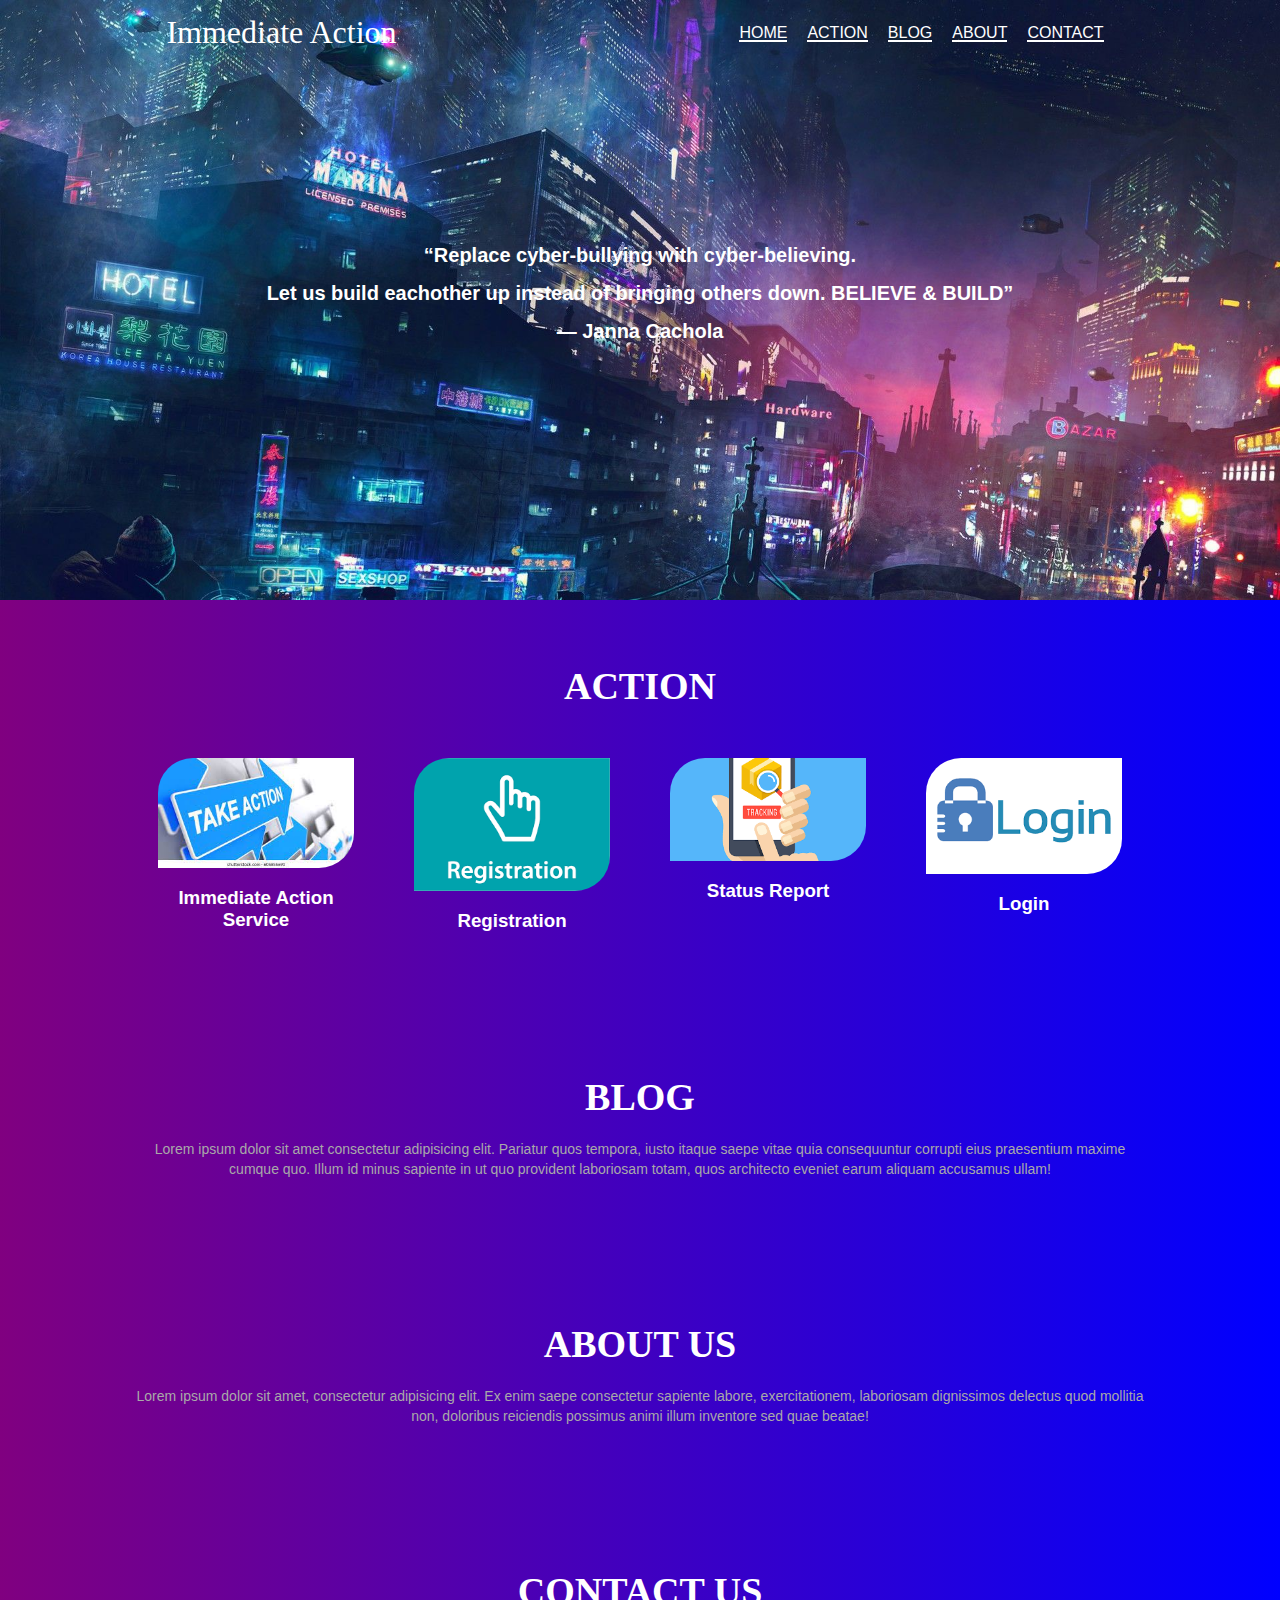
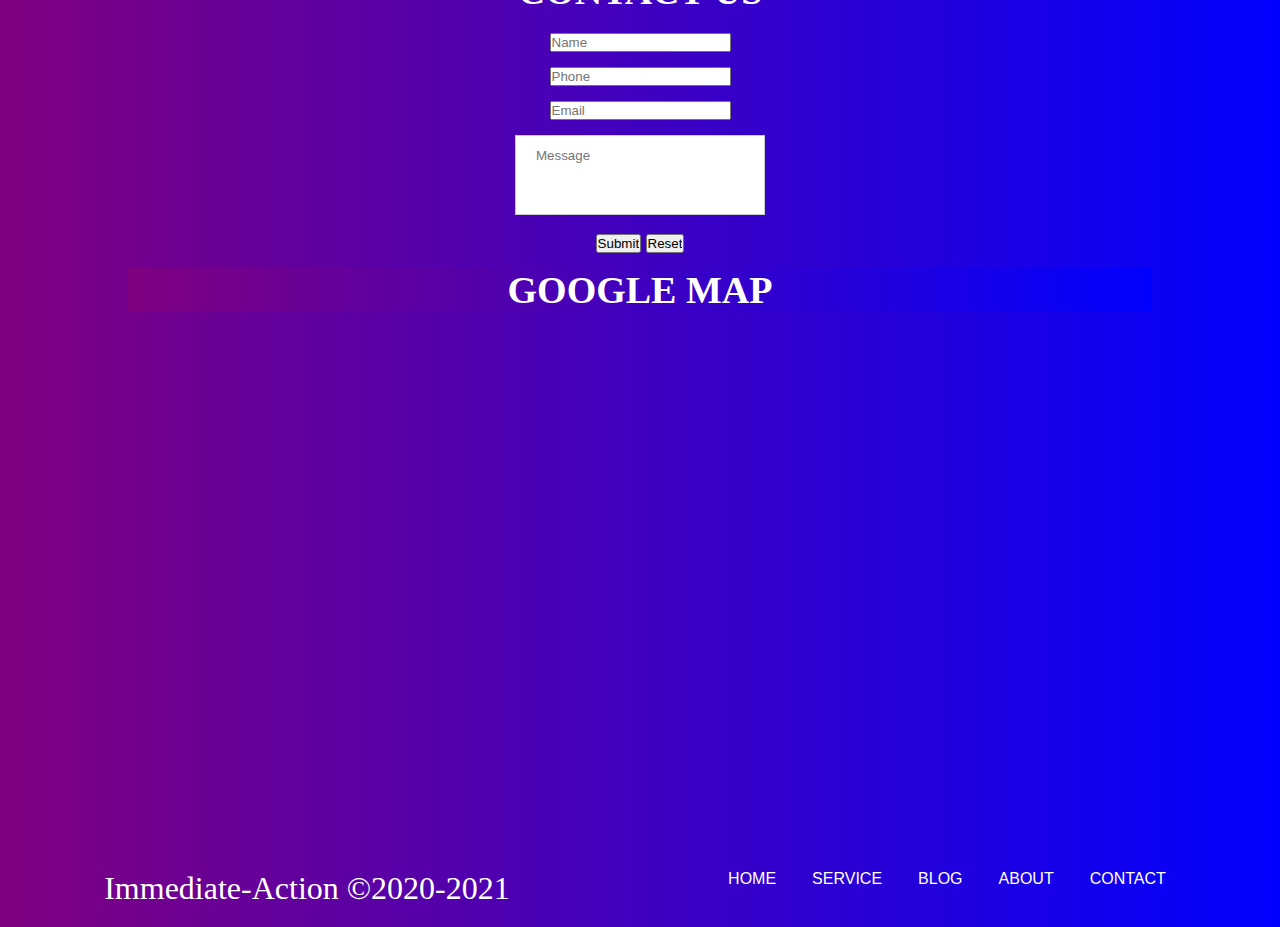
<file: index.html>
<!DOCTYPE html>
<html lang="en">
<head>
    <meta charset="UTF-8">
    <meta name="viewport" content="width=device-width, initial-scale=1.0">
    <title>Immediate Action</title>
    <link rel="stylesheet" href="css/temp.css">
</head>
<body>
    
        <div class="Nav">
            <div class="Logo">
                <a href="#">Immediate Action</a> 
            </div>  

                <div class="navbar_items">
                <ul>
                <li><a href="#">Home</a></li>
                <li><a href="#Service">Action</a></li>
                <li><a href="#Blog">Blog</a></li>
                <li><a href="#About">About</a></li>
                <li><a href="#Contact">Contact</a></li>
                </ul>
                </div>
            
         </div>
    
    
<!--this is slogan <img src="images/download.jpg" alt="">-->
<div class="banner_image">
    <div class="banner_content">
        <h1 class="glow">“Replace cyber-bullying with cyber-believing.
            <br><span>Let us build eachother up instead of bringing others down. BELIEVE & BUILD”<span><br> ― Janna Cachola</h1>
        
    </div>	
</div>

    <!--this is service section-->
    <div class="Services" id="Service">
		<h1 class="title glow">Action</h1>
		
		<div class="diff_services">
			<div class="diff_services_item col-4 col-s-4">
				<img src="images/download3.jpg" alt="service_image">
				<h3 class="sub_title"><a href="link/track.html" target="_self">Immediate Action Service</a></h3>
				
			</div>
			<div class="diff_services_item col-4 col-s-4">
				<img src="images/download1.png" alt="service_image">
				<h3 class="sub_title"><a href="link/registration form.html" target="_self">Registration</a></h3>
				
			</div>
			<div class="diff_services_item col-4 col-s-4">
				<img src="images/download.png" alt="service_image">
				<h3 class="sub_title"><a href="link/dashboard/track.html" target="_self">Status Report</a></h3>
				
			</div>
			<div class="diff_services_item col-4 col-s-4">
				<img src="images/download2.png" alt="service_image">
				<h3 class="sub_title"><a href="link/ALP.html"target="_self">Login</a></h3>
			
			</div>
		<!--	<div class="diff_services_item">
				<img src="images/download5.jpg" alt="service_image">
                <h3 class="sub_title"><a href="link/special.html" target="_self">Special Offer</a></h3>
                <p>CLICK ON SPECIAL OFFER</p>
				
			</div>-->
		</div>
	</div>
<!--this blog section-->
         <div class="Blog" id="Blog">
             <h1 class="title glow">Blog</h1>
             <p>Lorem ipsum dolor sit amet consectetur adipisicing elit. Pariatur quos tempora, iusto itaque saepe vitae quia consequuntur corrupti eius praesentium maxime cumque quo. Illum id minus sapiente in ut quo provident laboriosam totam, quos architecto eveniet earum aliquam accusamus ullam!</p>
         </div>
     
<!--this about section-->
         <div class="About" id="About">
            <h1 class="title glow">About Us</h1>
             <p>Lorem ipsum dolor sit amet, consectetur adipisicing elit. Ex enim saepe consectetur sapiente labore, exercitationem, laboriosam dignissimos delectus quod mollitia non, doloribus reiciendis possimus animi illum inventore sed quae beatae!</p>
         </div>         
<!--this is contact section-->
         <div class="Contact" id="Contact">
             <h1 class="title  glow">CONTACT US</h1>
             <div class="form_wrapper">
                 <div class="form_input">
                     <input type="text" placeholder="Name">
                 </div>
                 
                <div class="form_input">
                    <input type="number" placeholder="Phone">
                </div>
                <div class="form_input">
                    <input type="email" placeholder="Email">
                </div>
                <div class="form_input">
                    <textarea placeholder="Message"></textarea>
                </div>
                <div class="btn">
                    <input type="button" value="Submit">
                    <input type="button" value="Reset">
                </div>
            </div>

            
         <div class="mapouter">
             
             <h1 class="title glow">GOOGLE MAP</h1>
            <iframe src="https://www.google.com/maps/embed?pb=!1m18!1m12!1m3!1d14679.908889296396!2d77.50201656920206!3d23.097929646283394!2m3!1f0!2f0!3f0!3m2!1i1024!2i768!4f13.1!3m3!1m2!1s0x397c46466bc255f5%3A0x82067f63d12553af!2sMandideep%2C%20Bhopal%2C%20Madhya%20Pradesh%20462046!5e0!3m2!1sen!2sin!4v1600699765664!5m2!1sen!2sin" width="600" height="450" frameborder="0" style="border:0;" allowfullscreen="" aria-hidden="false" tabindex="0"></iframe>
        </div>
    </div>   
<!--END OF Website-->


<div class="footer">
    <div class="Logo">
        <a href="#">Immediate-Action &#169;2020-2021</a> 
    </div>  
    
    
    
 	 <div class="navbar_items_footer">
        <ul>
        <li><a href="#">Home</a></li>
        <li><a href="#Service">Service</a></li>
        <li><a href="#Blog">Blog</a></li>
        <li><a href="#About">About</a></li>
        <li><a href="#Contact">Contact</a></li>
        </ul>
        </div>
        
</div>



</body>
</html>
</file>
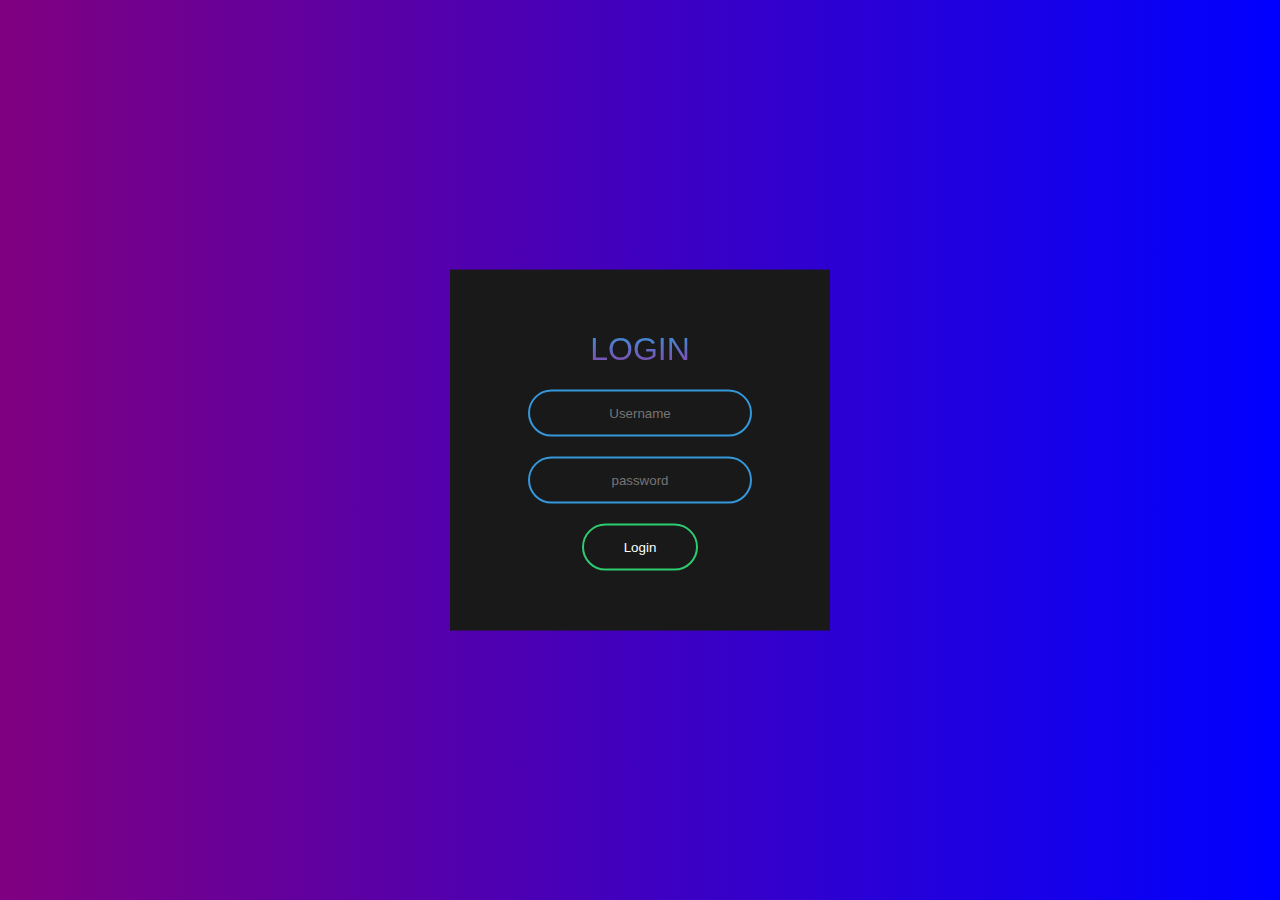
<file: link/ALP.html>
<!DOCTYPE html>
<html lang="en">
<head>
    <meta charset="UTF-8">
    <meta http-equiv="X-UA-Compatible" content="IE=edge">
    <meta name="viewport" content="width=, initial-scale=1.0">
    <title>Login page</title>
    <link rel="stylesheet" href="css/ALP.css">
</head>
<body>
    <form class="box" action="index.html" method="POST">
    <h1>Login</h1>
    <input type="text" name="" placeholder="Username">
    <input type="password" name="" placeholder="password">
    <input type="submit" name="" value="Login">
</form>
</body>
</html>
</file>
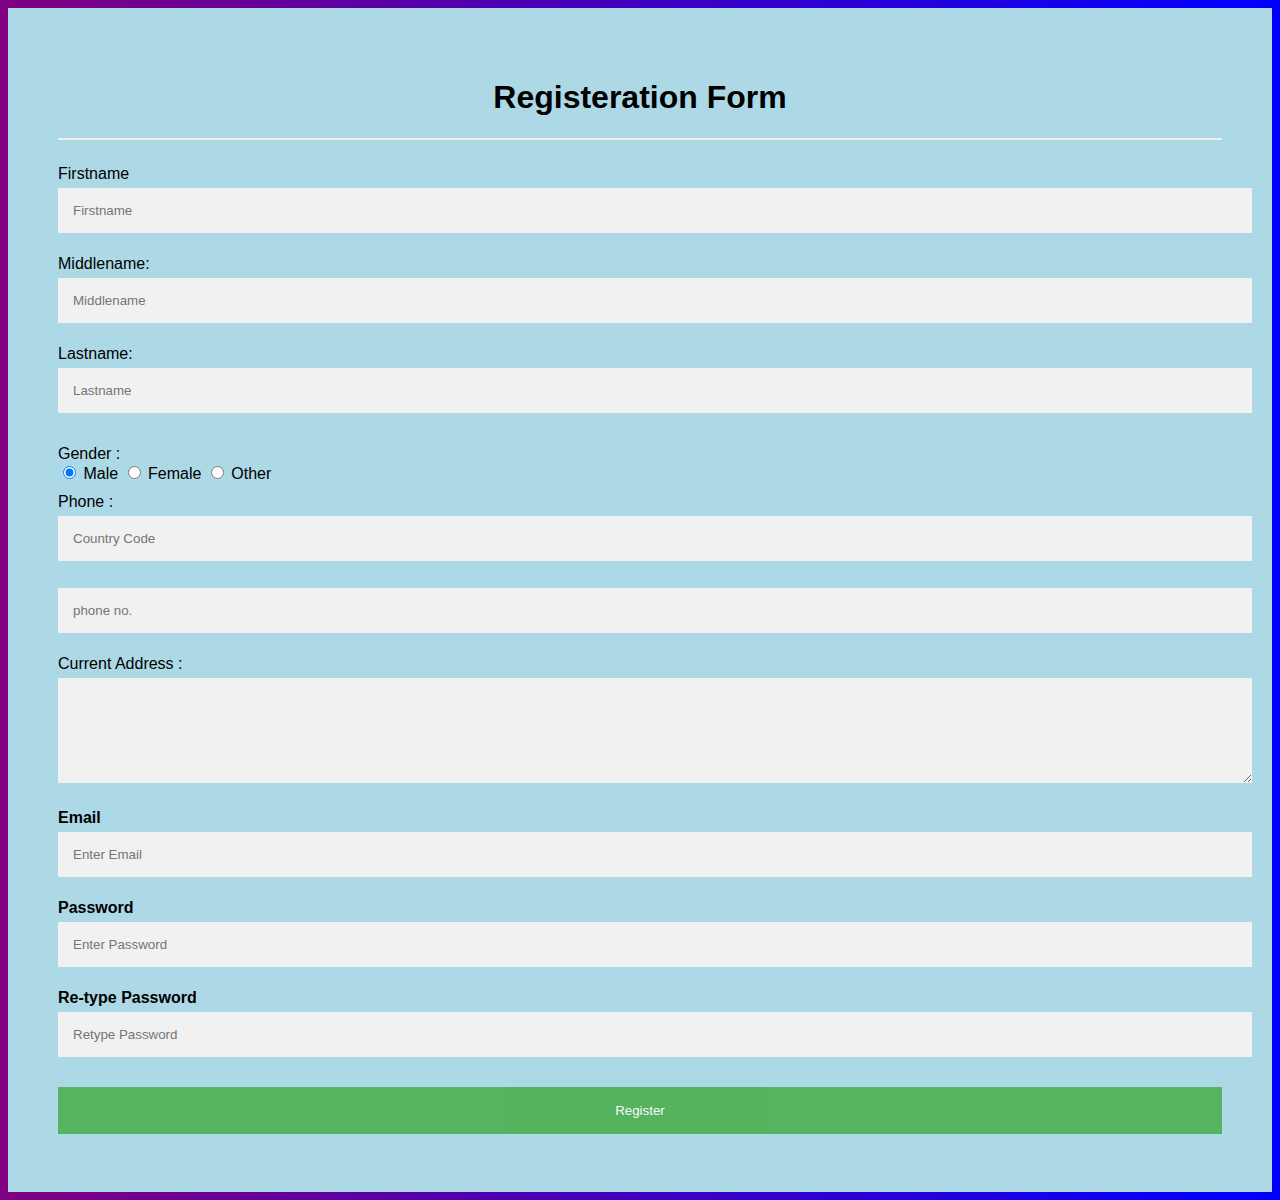
<file: link/registration form.html>
<!DOCTYPE html>  
<html>  
<head>  
<meta name="viewport" content="width=device-width, initial-scale=1">  
<style>  
body{  
  font-family: Calibri, Helvetica, sans-serif;  
  background-image: linear-gradient(to right, purple, blue);
}  
.container {  
    padding: 50px;  
  background-color: lightblue;  
}  

  
input[type=text], input[type=password], textarea {  
  width: 100%;  
  padding: 15px;  
  margin: 5px 0 22px 0;  
  display: inline-block;  
  border: none;  
  background: #f1f1f1;  
}  
input[type=text]:focus, input[type=password]:focus {  
  background-image: linear-gradient(to right, rgb(64, 255, 223), rgb(238, 255, 0)); 
  outline: none;  
}  
 div {  
            padding: 10px 0;  
         }  
hr {  
  border: 1px solid #f1f1f1;  
  margin-bottom: 25px;  
}  
.registerbtn {  
  background-color: #4CAF50;  
  color: white;  
  padding: 16px 20px;  
  margin: 8px 0;  
  border: none;  
  cursor: pointer;  
  width: 100%;  
  opacity: 0.9;  
}  
.registerbtn:hover {  
  opacity: 1;  
}  
</style>  
</head>  
<body>  
<form>  
  <div class="container">  
  <center>  <h1>Registeration Form</h1> </center>  
  <hr>  
  <label> Firstname </label>   
<input type="text" name="firstname" placeholder= "Firstname" size="15" required />   
<label> Middlename: </label>   
<input type="text" name="middlename" placeholder="Middlename" size="15" required />   
<label> Lastname: </label>    
<input type="text" name="lastname" placeholder="Lastname" size="15"required />   

<div>  
<label>   
Gender :  
</label><br>  
<input type="radio" value="Male" name="gender" checked > Male   
<input type="radio" value="Female" name="gender"> Female   
<input type="radio" value="Other" name="gender"> Other  
  
</div>  
<label>   
Phone :  
</label>  
<input type="text" name="country code" placeholder="Country Code" size="4"/ required/>   
<input type="text" name="phone" placeholder="phone no." size="10"/ required>   
Current Address :  
<textarea cols="80" rows="5" placeholder="Current Address" value="address" required>  
</textarea>  
 <label for="email"><b>Email</b></label>  
 <input type="text" placeholder="Enter Email" name="email" required>  
  
    <label for="psw"><b>Password</b></label>  
    <input type="password" placeholder="Enter Password" name="psw" required>  
  
    <label for="psw-repeat"><b>Re-type Password</b></label>  
    <input type="password" placeholder="Retype Password" name="psw-repeat" required>  
    <button type="submit" class="registerbtn">Register</button>    
</form>  
</body>  
</html>
</file>
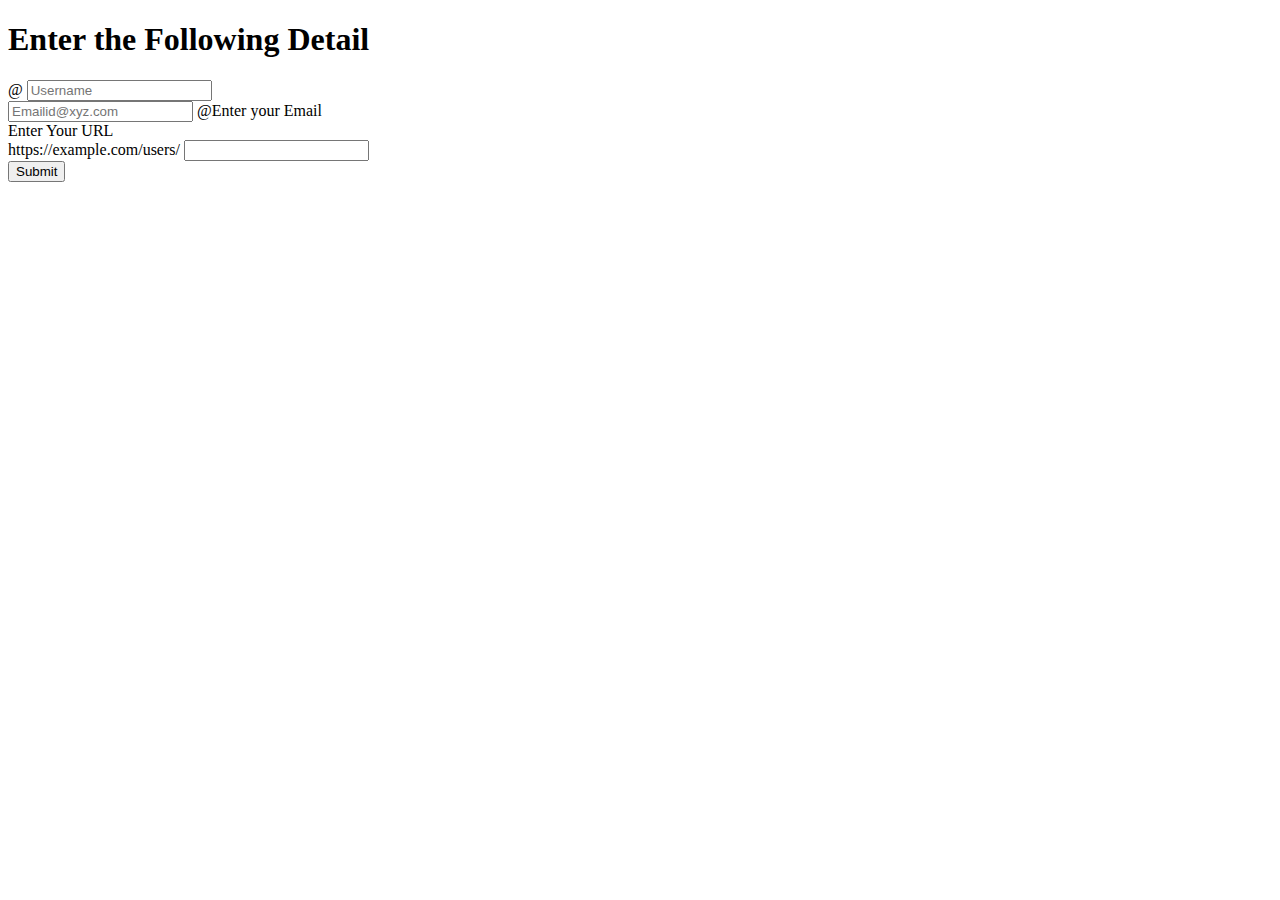
<file: link/track.html>
<!DOCTYPE html>
<html lang="en">
<head>
    <meta charset="UTF-8">
    <meta name="viewport" content="width=device-width, initial-scale=1.0">
    <title>Immediate-Action</title>
    <link href="https://cdn.jsdelivr.net/npm/bootstrap@5.0.0-beta3/dist/css/bootstrap.min.css" rel="stylesheet" integrity="sha384-eOJMYsd53ii+scO/bJGFsiCZc+5NDVN2yr8+0RDqr0Ql0h+rP48ckxlpbzKgwra6" crossorigin="anonymous">

</head>
<body>
  <div class="container">
    <h1>Enter the Following Detail</h1>
    <form action="">
    <div class="input-group mb-3">
        <span class="input-group-text" id="basic-addon1">@</span>
        <input type="text" class="form-control" placeholder="Username" aria-label="Username" aria-describedby="basic-addon1">
      </div>
      
      <div class="input-group mb-3">
        <input type="text" class="form-control" placeholder="Emailid@xyz.com" aria-label="Recipient's username" aria-describedby="basic-addon2">
        <span class="input-group-text" id="basic-addon2">@Enter your Email</span>
      </div>
      
      <label for="basic-url" class="form-label">Enter Your URL</label>
      <div class="input-group mb-3">
        <span class="input-group-text" id="basic-addon3">https://example.com/users/</span>
        <input type="text" class="form-control" id="basic-url" aria-describedby="basic-addon3">
      </div>
      
    <!--  <div class="input-group mb-3">
        <span class="input-group-text">$</span>
        <input type="text" class="form-control" aria-label="Amount (to the nearest dollar)">
        <span class="input-group-text">.00</span>
      </div>
      
      <div class="input-group mb-3">
        <input type="text" class="form-control" placeholder="Username" aria-label="Username">
        <span class="input-group-text">@</span>
        <input type="text" class="form-control" placeholder="Server" aria-label="Server">
      </div>
      
      <div class="input-group">
        <span class="input-group-text">With textarea</span>
        <textarea class="form-control" aria-label="With textarea"></textarea>
      </div>
    -->
    
<button type="submit" class="btn btn-primary btn-sm">Submit</button>
</form>
</div>
</body>
</html>
</file>
<file: css/temp.css>
*{
	margin: 0;
	padding: 0;
	box-sizing: border-box;
	outline: none;
	list-style: none;
	text-decoration: none;
	font-family: 'Josefin Sans', sans-serif;
}

h1.title{
	margin-bottom: 20px;
	color: white;
	font-family: 'Allura';
	text-transform: uppercase;
	font-size: 38px;
	/*
	word-spacing: 25px;
    letter-spacing: 5px;*/
   
}



p{
	margin-bottom: 15px;
	font-size: 14px;
	line-height: 20px;
	color: #a9a9a9;
}
.Nav{
	width: 100%;
	height: 65px;
	position: absolute;
	display: flex;
	justify-content: space-around;
	align-items: center;
}

.Logo a{
	font-family: 'Allura', cursive;
	font-size: 32px;
	color: #ffffff;
}

.navbar_items ul{
	display: flex;
}

.navbar_items ul li{
	margin: 0 10px;
}

.navbar_items ul li a {
    display: inline-block;
    text-transform: uppercase;
    color: #fff;
    position: relative;
}

.navbar_items ul li a::after {
     content: '';
     position: absolute;
     width: 100%;
     transform: scaleX(1);
     height: 2px;
     bottom: 0;
     left: 0;
     background-color:#fff;
     transform-origin: bottom left;
     transition: transform .3s ease-in-out;
 }

.navbar_items ul li a:hover::after {
     transform: scaleX(0);
     transform-origin: bottom right;
 }
/* banner_image */
.banner_image{
	background: url('../images/702551.jpg') no-repeat ,top center;
	background-size: cover;
	width: 100%;
	height: 600px;
	display: flex;
	justify-content: center;
	align-items: center;
}

.banner_content{
	text-align: center;
	color: #fff;
}

.banner_content h1{
	
	line-height: 38px;
	margin-bottom: 15px;
}

.banner_content h1 span{
	color: #fff;
}
.glow {
	font-size: 20px;
	color: #fff;
	text-align: center;
	animation: glow 1s ease-in-out infinite alternate;
  }
  
  @-webkit-keyframes glow {
	from {
	  text-shadow: 0 0 10px #fff, 0 0 20px #fff, 0 0 30px #2417d8, 0 0 40px #e60073, 0 0 50px #2417d8, 0 0 60px #e60073, 0 0 70px #2417d8;
	}
	
	to {
	  text-shadow: 0 0 20px #fff, 0 0 30px #2417d8, 0 0 40px #ff4da6, 0 0 50px #2417d8, 0 0 60px #ff4da6, 0 0 70px #2417d8, 0 0 80px #ff4da6;
	}

  }
.slogan,
.About,
.Services,
.Contact,
.Blog{

	text-align: center;
	padding: 5% 10%;
}
/* Services  */

.Services{
	
	background-image: linear-gradient(to right, purple, blue);
	
}

.diff_services {
    
	/*width: 25%;
	margin-top: 35px;*/
    display: flex;
    justify-content: space-between;
}

 .diff_services_item {
	width: 25%; 
	margin: 0px 0px 0px 0px;
/*	float: left;*/
}

.diff_services ::after {
	content: "";
	display: table;
	clear: both;
  }
  

.diff_services_item img {
	width: 100%; 
	border-radius: 50px 0px;
	padding: 15px ; 
	
	
}

.diff_services_item h3 a{
    color: white;
    
}


/*blog  padding: 0 auto 15px;
margin-bottom: 25px auto 25px;*/
.Blog{
	
	background-image: linear-gradient(to right, purple, blue);
	
}
/* About us*/
.About{
	background-image: linear-gradient(to right, purple, blue);

}


/* Contact us */

.Contact{
	background-image: linear-gradient(to right, purple, blue);
}

.form_wrapper .form_input{
	margin-bottom: 15px;
	
}

.form_wrapper .form_input input[type="text"] .form_input[type="number"].form_input[type="email"]{
	width: 250px;
	padding: 12px 20px; 
	border: 1px solid #ccc;
}

.form_wrapper .form_input textarea{
	width: 250px;
	padding: 12px 20px; 
	height: 80px;
	resize: none;
	border: 1px solid  #ccc;
}
/* MAP */
.mapouter h1{
	margin-top: 15px;
	color: white;
	background-image: linear-gradient(to right, purple, blue);
}

/* footer */
.footer{
	width: 100%;
	background-image: linear-gradient(to right, purple, blue);
	color: white;
	padding: 20px 0;
	justify-content: space-around;
	display: flex;
}


.footer a{
	padding: 8px;
	color: white;
	
}

.footer ul{
	
	display: flex;
	color: white;
}

.footer ul li{
	margin: 0 10px;
	color: white;
}

.navbar_items_footer {
    text-transform: uppercase;
    color: white;
}


.navbar_items_footer :hover{
    animation: navbar_items_footer  1s ease-in-out;
    animation-iteration-count: 1;
}

@keyframes  navbar_items_footer 
{
    15%
    {
        transform: translateX(5px);
    }
    30%
    {
        transform: translateX(-5px);
    }
    50%
    {
        transform: translateX(3px);
    }
    65%
    {
        transform: translateX(-3px);
    }
    80%
    {
        transform: translateX(2px);
    }
    100%
    {
        transform: translateX(0);
    }
}


@media (max-width: 720px){

	.nav{
		height: auto;
		flex-direction: column; 
	}

	.Logo a{
		
		margin-bottom: 12px;
		font-size: 12px;
	}

	.navbar_items ul{
		height: 20px;
		flex-direction: column;
	}
		

	/*.navbar_items ul li{
		
	}*/
	.banner_image{
		background: url('../images/702551.jpg') no-repeat ,top center;
		background-size: cover;
		width: 100%;
		height: 600px;
		display: flex;
		justify-content: center;
		align-items: center;
	}
	
	
	.banner_content{
		text-align: center;
		color: #fff;
		
	}
	
	.banner_content h1{
		
		height: vh;
		margin-bottom: auto;
	}
	
	.banner_content h1 span{
		color: #fff;
	}

	
 	
.Services{
	height: 230px;
	flex-direction: column;
	
}


	
 	.blog .About .Contact{
		flex-direction: column;
	 }
	
	 
	.mapouter iframe{
		max-height:vh;
			max-width: auto;
	padding-right: 80px;
		flex-direction: column;

	}

}

[class*="col-"] {
	flex-direction: column;
	float: left;
	padding: 15px;
  }
  

@media only screen and (min-width: 600px) {
	/* For tablets: */
	.col-s-1 {width: 8.33%;}
	.col-s-2 {width: 16.66%;}
	.col-s-3 {width: 25%;}
	.col-s-4 {width: 33.33%;}
	.col-s-5 {width: 41.66%;}
	.col-s-6 {width: 50%;}
	.col-s-7 {width: 58.33%;}
	.col-s-8 {width: 66.66%;}
	.col-s-9 {width: 75%;}
	.col-s-10 {width: 83.33%;}
	.col-s-11 {width: 91.66%;}
	.col-s-12 {width: 100%;}
  }
  @media only screen and (min-width: 768px) {
	/* For desktop: */
	.col-1 {width: 8.33%;}
	.col-2 {width: 16.66%;}
	.col-3 {width: 25%;}
	.col-4 {width: 33.33%;}
	.col-5 {width: 41.66%;}
	.col-6 {width: 50%;}
	.col-7 {width: 58.33%;}
	.col-8 {width: 66.66%;}
	.col-9 {width: 75%;}
	.col-10 {width: 83.33%;}
	.col-11 {width: 91.66%;}
	.col-12 {width: 100%;}
  }
}
</file>
<file: link/css/ALP.css>
body{
    margin: 0 ;
    padding: 0;
    font-family: sans-serif;
    min-height: 100vh;
    background-image: linear-gradient(to right, purple, blue);
}
.box{
    width: 300px;
    padding: 40px;
    position: absolute;
    top: 50%;
    left: 50%;
    transform: translate(-50%,-50%);
    background: #191919;
    text-align: center;

}

.box h1{
    
    background: -webkit-linear-gradient(#3498db,#8b42aa);
  -webkit-background-clip: text;
  -webkit-text-fill-color: transparent;
    text-transform: uppercase;
    font-weight: 500;

}

.box input[type = "text"],.box input[type = "password"]{
    border: 0;
    background: none;
    display: block;
    margin: 20px auto;
    text-align: center;
    border: 2px solid #3498db ;
    padding: 14px 10px;
    width: 200px;
    outline: none;
    color: white;
    border-radius: 24px;
    transition: 0.25s;

}
.box input[type = "text"]:focus,.box input[type = "password"]:focus{
    width: 280px;
    border-color: #2ecc71;
}

.box input[type = "submit"]{
    border: 0;
    background: none;
    display: block;
    margin: 20px auto;
    text-align: center;
    border: 2px solid #2ecc71 ;
    padding: 14px 40px;
    
    outline: none;
    color: white;
    border-radius: 24px;
    transition: 0.50s;
    cursor: pointer;
}
.box input[type = "submit"]:hover{
    background:#2ecc71;
}
</file>
